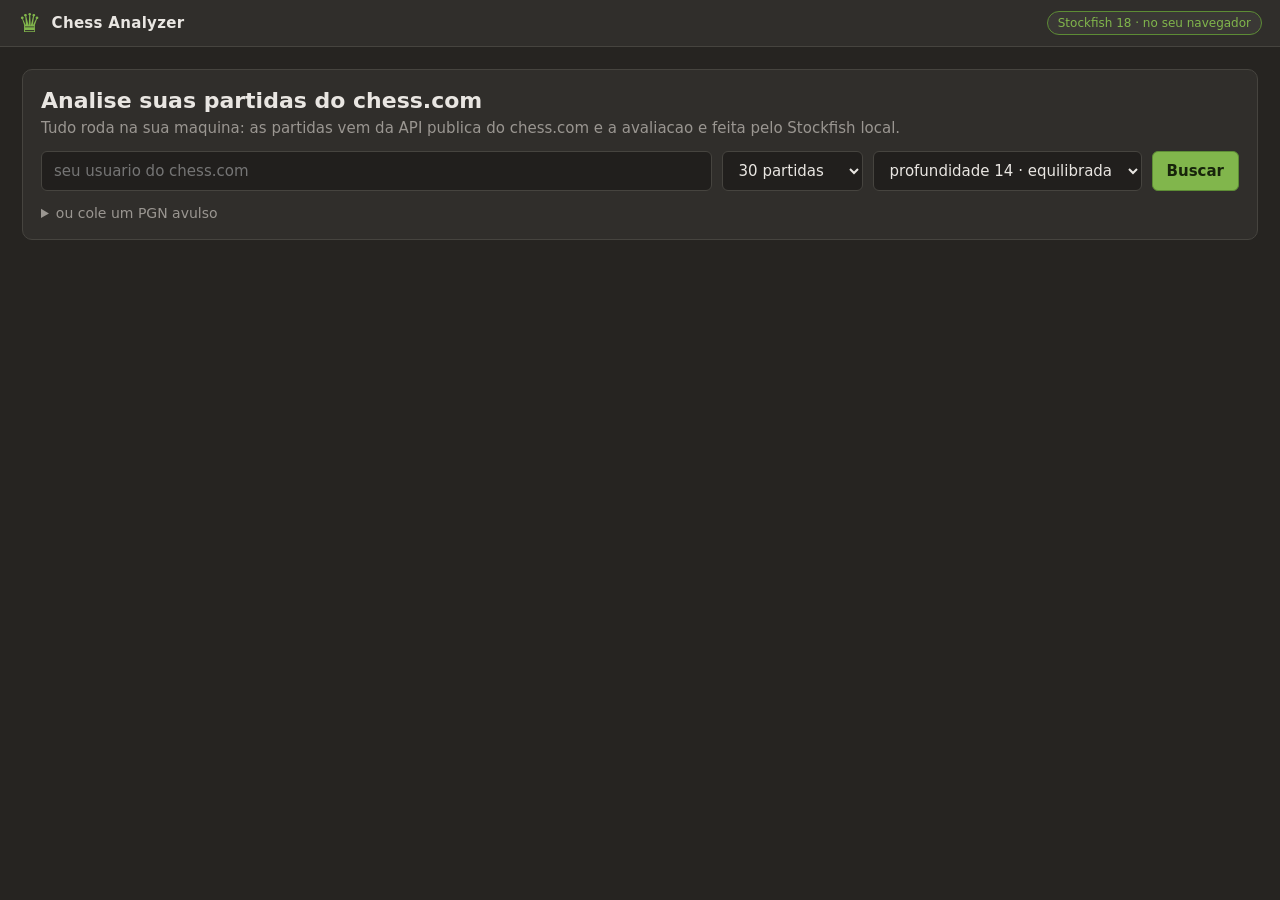
<file: web/index.html>
<!doctype html>
<html lang="pt-BR">
<head>
<meta charset="utf-8" />
<meta name="viewport" content="width=device-width, initial-scale=1" />
<title>Chess Analyzer</title>
<link rel="icon" href="data:image/svg+xml,%3Csvg xmlns='http://www.w3.org/2000/svg' viewBox='0 0 32 32'%3E%3Crect width='32' height='32' rx='6' fill='%23302e2b'/%3E%3Ctext x='16' y='25' font-size='24' text-anchor='middle' fill='%2381b64c'%3E%E2%99%9B%3C/text%3E%3C/svg%3E" />
<link rel="stylesheet" href="styles.css" />
</head>
<body>

<header class="topbar">
  <div class="brand">
    <span class="brand-mark">&#9819;</span>
    <span>Chess Analyzer</span>
  </div>
  <div class="topbar-right">
    <span id="engine-badge" class="engine-badge">verificando engine...</span>
    <button id="btn-home" class="ghost hidden">&larr; Partidas</button>
  </div>
</header>

<!-- ------------------------------------------------------------------ -->
<!-- Tela 1: escolher a partida                                          -->
<!-- ------------------------------------------------------------------ -->
<main id="view-games" class="view">
  <section class="panel search-panel">
    <h1>Analise suas partidas do chess.com</h1>
    <p class="muted">
      Tudo roda na sua maquina: as partidas vem da API publica do chess.com e a
      avaliacao e feita pelo Stockfish local.
    </p>
    <form id="form-user" class="row">
      <input id="username" type="text" placeholder="seu usuario do chess.com" autocomplete="off" spellcheck="false" />
      <select id="count">
        <option value="15">15 partidas</option>
        <option value="30" selected>30 partidas</option>
        <option value="50">50 partidas</option>
        <option value="100">100 partidas</option>
      </select>
      <select id="depth" title="Profundidade da analise do Stockfish">
        <option value="10">profundidade 10 &middot; rapida</option>
        <option value="14" selected>profundidade 14 &middot; equilibrada</option>
        <option value="18">profundidade 18 &middot; profunda</option>
      </select>
      <button type="submit" class="primary">Buscar</button>
    </form>
    <details class="pgn-drop">
      <summary>ou cole um PGN avulso</summary>
      <textarea id="pgn-input" rows="5" placeholder="[Event &quot;...&quot;] 1. e4 e5 ..."></textarea>
      <button id="btn-pgn" class="primary small">Analisar PGN</button>
    </details>
    <p id="games-error" class="error hidden"></p>
  </section>

  <section id="games-list" class="panel games hidden">
    <div class="games-head">
      <h2 id="games-title">Partidas</h2>
      <div class="batch-launch">
        <span class="muted tiny">clique numa partida para analisar</span>
        <select id="batch-count" title="Quantas partidas entram na analise em lote">
          <option value="5">5 partidas</option>
          <option value="10" selected>10 partidas</option>
          <option value="20">20 partidas</option>
          <option value="0">todas da lista</option>
        </select>
        <button id="btn-batch" class="primary small">Achar meu erro mais comum</button>
      </div>
    </div>
    <div id="games-rows"></div>
  </section>
</main>

<!-- ------------------------------------------------------------------ -->
<!-- Tela 3: analise em lote                                             -->
<!-- ------------------------------------------------------------------ -->
<main id="view-batch" class="view hidden">
  <section id="batch-progress" class="panel progress hidden">
    <h3 id="batch-title">Analisando o lote...</h3>
    <div class="bar"><div id="batch-fill"></div></div>
    <p id="batch-text" class="muted">preparando</p>
    <p id="batch-eta" class="muted tiny"></p>
    <button id="btn-batch-cancel" class="small">Cancelar</button>
  </section>

  <div id="batch-body" class="hidden">
    <section class="panel hero-card">
      <div class="hero-left">
        <span class="muted tiny">Seu erro mais comum</span>
        <h2 id="hero-label"></h2>
        <p id="hero-hint" class="hero-hint"></p>
      </div>
      <div class="hero-right">
        <div class="hero-share" id="hero-share"></div>
        <div class="muted tiny" id="hero-count"></div>
      </div>
    </section>

    <section class="tiles" id="batch-tiles"></section>

    <section class="panel">
      <h3 class="card-title">Todos os padrões de erro</h3>
      <div id="pattern-bars"></div>
    </section>

    <section class="two-col">
      <div class="panel">
        <h3 class="card-title">Onde você erra</h3>
        <div id="phase-bars"></div>
      </div>
      <div class="panel">
        <h3 class="card-title">Aberturas mais caras</h3>
        <table id="openings-table" class="data-table"></table>
      </div>
    </section>

    <section class="panel">
      <h3 class="card-title">Erros que mais custaram <span class="muted tiny">— clique para abrir a posição</span></h3>
      <div id="top-errors"></div>
    </section>
  </div>
</main>

<!-- ------------------------------------------------------------------ -->
<!-- Tela 2: revisao da partida                                          -->
<!-- ------------------------------------------------------------------ -->
<main id="view-review" class="view hidden">
  <div class="review-grid">

    <div class="board-column">
      <div class="player-strip" id="strip-top"></div>

      <div class="board-wrap">
        <div class="evalbar" id="evalbar">
          <div class="evalbar-black"></div>
          <div class="evalbar-white" id="evalbar-white"></div>
          <span class="evalbar-text" id="evalbar-text">0.0</span>
        </div>

        <div class="board" id="board">
          <svg class="board-overlay" id="overlay" viewBox="0 0 800 800"></svg>
        </div>
      </div>

      <div class="player-strip" id="strip-bottom"></div>

      <div class="controls">
        <button id="btn-flip" title="Girar (F)">&#8645;</button>
        <button id="btn-first" title="Inicio (Home)">&#8676;</button>
        <button id="btn-prev" title="Anterior (&larr;)">&#8592;</button>
        <button id="btn-next" title="Proximo (&rarr;)">&#8594;</button>
        <button id="btn-last" title="Fim (End)">&#8677;</button>
        <label class="toggle">
          <input type="checkbox" id="chk-arrow" checked /> Melhor lance
        </label>
      </div>
    </div>

    <aside class="side-column">
      <div id="progress-card" class="panel progress hidden">
        <h3>Analisando com Stockfish...</h3>
        <div class="bar"><div id="progress-fill"></div></div>
        <p id="progress-text" class="muted">preparando</p>
      </div>

      <div id="review-body" class="hidden">
        <div class="panel accuracy-card">
          <div class="acc-side" id="acc-white"></div>
          <div class="acc-mid">
            <span class="muted tiny">Precisao</span>
            <span id="opening-name" class="opening"></span>
          </div>
          <div class="acc-side" id="acc-black"></div>
        </div>

        <div class="panel graph-card">
          <svg id="evalgraph" viewBox="0 0 600 140" preserveAspectRatio="none"></svg>
        </div>

        <div class="panel comment-card" id="comment-card"></div>

        <div class="panel explorer-card">
          <div class="explorer-head">
            <h3 class="card-title">Explorador</h3>
            <div class="explorer-controls">
              <select id="explorer-db">
                <option value="lichess">Todos os níveis</option>
                <option value="masters">Mestres</option>
              </select>
              <button id="btn-lichess" class="small ghost"></button>
            </div>
          </div>
          <div id="explorer-body"></div>
        </div>

        <div class="panel counts-card">
          <table id="counts-table"></table>
        </div>

        <div class="panel moves-card">
          <div id="moves-list" class="moves"></div>
        </div>
      </div>
    </aside>
  </div>
</main>

<script type="module" src="app.js"></script>
</body>
</html>
</file>
<file: web/styles.css>
/* Paleta inspirada na tela de Game Review do chess.com. */
:root {
  --bg: #262421;
  --panel: #302e2b;
  --panel-2: #3a3835;
  --line: #46443f;
  --text: #e9e6e2;
  --muted: #9a9691;
  --green: #81b64c;
  --green-dark: #5d8c35;

  --sq-light: #ebecd0;
  --sq-dark: #739552;
  --sq-sel: #f5f36b;

  --c-brilliant: #26c2a3;
  --c-great: #749bbf;
  --c-best: #81b64c;
  --c-excellent: #95bb4a;
  --c-good: #96af8b;
  --c-book: #a88865;
  --c-inaccuracy: #f7c631;
  --c-mistake: #ffa459;
  --c-miss: #ff7769;
  --c-blunder: #fa412d;
}

* { box-sizing: border-box; }

html, body {
  margin: 0;
  background: var(--bg);
  color: var(--text);
  font-family: "Segoe UI", Roboto, system-ui, sans-serif;
  font-size: 15px;
}

.hidden { display: none !important; }
.muted { color: var(--muted); }
.tiny { font-size: 11px; text-transform: uppercase; letter-spacing: .08em; }
.error { color: var(--c-miss); }

/* ---------------------------------------------------------------- topbar */
.topbar {
  display: flex; align-items: center; justify-content: space-between;
  padding: 10px 18px; background: var(--panel); border-bottom: 1px solid var(--line);
}
.brand { display: flex; align-items: center; gap: 10px; font-weight: 700; letter-spacing: .02em; }
.brand-mark { color: var(--green); font-size: 26px; line-height: 1; }
.topbar-right { display: flex; align-items: center; gap: 12px; }
.engine-badge {
  font-size: 12px; color: var(--muted);
  background: var(--panel-2); border: 1px solid var(--line);
  padding: 4px 10px; border-radius: 999px;
}
.engine-badge.ok { color: var(--green); border-color: var(--green-dark); }
.engine-badge.bad { color: var(--c-blunder); border-color: var(--c-blunder); }

/* --------------------------------------------------------------- botoes */
button {
  font: inherit; cursor: pointer; border-radius: 6px; border: 1px solid var(--line);
  background: var(--panel-2); color: var(--text); padding: 8px 14px;
}
button:hover { background: #454340; }
button.primary { background: var(--green); border-color: var(--green-dark); color: #17240b; font-weight: 700; }
button.primary:hover { background: #8fc65a; }
button.small { padding: 6px 12px; font-size: 14px; }
button.ghost { background: transparent; }
input, select, textarea {
  font: inherit; background: #211f1d; color: var(--text);
  border: 1px solid var(--line); border-radius: 6px; padding: 9px 12px;
}
input:focus, select:focus, textarea:focus { outline: 2px solid var(--green-dark); }

/* ------------------------------------------------------------ tela lista */
.view { padding: 22px; max-width: 1420px; margin: 0 auto; }
.panel { background: var(--panel); border: 1px solid var(--line); border-radius: 10px; padding: 18px; }
.search-panel h1 { margin: 0 0 6px; font-size: 22px; }
.search-panel p { margin: 0 0 14px; }
.row { display: flex; gap: 10px; flex-wrap: wrap; }
.row #username { flex: 1 1 260px; }

.pgn-drop { margin-top: 14px; }
.pgn-drop summary { cursor: pointer; color: var(--muted); font-size: 14px; }
.pgn-drop textarea { width: 100%; margin: 10px 0; resize: vertical; font-family: ui-monospace, Consolas, monospace; font-size: 13px; }

.games { margin-top: 18px; }
.games-head { display: flex; align-items: center; justify-content: space-between; margin-bottom: 12px; gap: 12px; flex-wrap: wrap; }
.games-head h2 { margin: 0; font-size: 17px; }
.depth-picker { color: var(--muted); font-size: 13px; display: flex; align-items: center; gap: 8px; }

.game-row {
  display: grid; grid-template-columns: 26px 1fr auto auto auto;
  gap: 14px; align-items: center;
  padding: 11px 12px; border-radius: 8px; border: 1px solid transparent; cursor: pointer;
}
.game-row:hover { background: var(--panel-2); border-color: var(--line); }
.game-row + .game-row { border-top: 1px solid #3a3835; }
.result-dot { width: 20px; height: 20px; border-radius: 4px; display: grid; place-items: center; font-size: 12px; font-weight: 700; color: #17240b; }
.result-win { background: var(--green); }
.result-loss { background: var(--c-blunder); color: #fff; }
.result-draw { background: #8b8987; }
.game-main { min-width: 0; }
.game-opponent { font-weight: 600; }
.game-sub { font-size: 12.5px; color: var(--muted); overflow: hidden; text-overflow: ellipsis; white-space: nowrap; }
.game-meta { font-size: 12.5px; color: var(--muted); text-align: right; white-space: nowrap; }
.chip { font-size: 11px; padding: 3px 8px; border-radius: 999px; background: var(--panel-2); border: 1px solid var(--line); color: var(--muted); }
.side-pill { width: 14px; height: 14px; border-radius: 3px; border: 1px solid #666; display: inline-block; }
.side-white { background: #f2f2f2; }
.side-black { background: #2b2926; }

/* --------------------------------------------------------- tela revisao */
.review-grid { display: grid; grid-template-columns: minmax(420px, 1fr) minmax(380px, 460px); gap: 22px; align-items: start; }
@media (max-width: 1050px) { .review-grid { grid-template-columns: 1fr; } }

.board-column { display: flex; flex-direction: column; gap: 8px; width: 100%; max-width: min(64vh, 640px); }
.board-wrap { display: flex; gap: 10px; }

.evalbar {
  position: relative; width: 22px; border-radius: 4px; overflow: hidden;
  background: #3b3937; flex: 0 0 22px;
}
.evalbar-black { position: absolute; inset: 0; background: #403d3a; }
.evalbar-white { position: absolute; left: 0; right: 0; bottom: 0; height: 50%; background: #f4f4f4; transition: height .25s ease; }
.evalbar-text {
  position: absolute; left: 0; right: 0; bottom: 3px; text-align: center;
  font-size: 10px; font-weight: 700; color: #2b2926; z-index: 2;
}
.evalbar.negative .evalbar-text { bottom: auto; top: 3px; color: #eceae8; }

.board {
  position: relative; flex: 1 1 auto; aspect-ratio: 1 / 1; container-type: inline-size;
  display: grid; grid-template-columns: repeat(8, 1fr); grid-template-rows: repeat(8, 1fr);
  border-radius: 6px; overflow: hidden; user-select: none;
}
.sq { position: relative; display: grid; place-items: center; }
.sq.light { background: var(--sq-light); }
.sq.dark { background: var(--sq-dark); }
.sq.hl::after { content: ""; position: absolute; inset: 0; background: rgba(255,241,0,.42); }
.sq .coord { position: absolute; font-size: 10px; font-weight: 700; opacity: .55; }
.sq .coord.file { right: 3px; bottom: 1px; }
.sq .coord.rank { left: 3px; top: 1px; }
.sq.light .coord { color: var(--sq-dark); }
.sq.dark .coord { color: var(--sq-light); }

.piece {
  font-family: "Segoe UI Symbol", "Noto Sans Symbols 2", "DejaVu Sans", sans-serif;
  font-size: 10.6cqw; /* 8 casas => 12.5cqw por casa */
  line-height: 1; position: relative; z-index: 1; pointer-events: none;
}
.piece.w { color: #fff; -webkit-text-stroke: 1.6px #35322f; text-shadow: 0 1px 2px rgba(0,0,0,.35); }
.piece.b { color: #3b3835; -webkit-text-stroke: 1.4px #1b1917; text-shadow: 0 1px 2px rgba(0,0,0,.3); }

.board-overlay { position: absolute; inset: 0; width: 100%; height: 100%; pointer-events: none; z-index: 3; }

.move-badge {
  position: absolute; top: -8%; right: -8%; width: 42%; height: 42%;
  border-radius: 50%; display: grid; place-items: center;
  font-size: 3.4cqw; font-weight: 800; color: #fff; z-index: 4;
  box-shadow: 0 1px 4px rgba(0,0,0,.45);
}

.player-strip { display: flex; align-items: center; gap: 10px; font-size: 14px; min-height: 30px; }
.player-strip .name { font-weight: 600; }
.player-strip .elo { color: var(--muted); font-size: 13px; }
.player-strip .clock { margin-left: auto; font-variant-numeric: tabular-nums; background: var(--panel-2); border: 1px solid var(--line); border-radius: 5px; padding: 3px 10px; }

.controls { display: flex; gap: 8px; align-items: center; margin-top: 4px; flex-wrap: wrap; }
.controls button { min-width: 46px; }
.toggle { color: var(--muted); font-size: 13px; display: flex; align-items: center; gap: 6px; margin-left: auto; }

/* ------------------------------------------------------------- painel */
.side-column { display: flex; flex-direction: column; gap: 14px; }
/* Os paineis ficam dentro de #review-body, nao direto na coluna. */
#review-body { display: flex; flex-direction: column; gap: 14px; }

.progress .bar { height: 8px; background: #211f1d; border-radius: 999px; overflow: hidden; margin: 12px 0 8px; }
.progress .bar > div { height: 100%; width: 0; background: var(--green); transition: width .2s ease; }
.progress h3 { margin: 0; font-size: 15px; }

.accuracy-card { display: grid; grid-template-columns: 1fr auto 1fr; gap: 12px; align-items: center; }
.acc-side { display: flex; flex-direction: column; align-items: center; gap: 3px; }
.acc-value { font-size: 26px; font-weight: 800; padding: 6px 14px; border-radius: 8px; }
.acc-value.w { background: #f1f1f1; color: #22201e; }
.acc-value.b { background: #46443f; color: #f1f1f1; }
.acc-name { font-size: 12.5px; color: var(--muted); max-width: 150px; overflow: hidden; text-overflow: ellipsis; white-space: nowrap; }
.acc-mid { text-align: center; }
.opening { display: block; font-size: 13px; margin-top: 4px; max-width: 170px; }

.graph-card { padding: 10px; }
#evalgraph { width: 100%; height: 130px; display: block; cursor: pointer; }

.comment-card { display: flex; gap: 12px; align-items: flex-start; min-height: 74px; }
.comment-icon { flex: 0 0 34px; height: 34px; border-radius: 50%; display: grid; place-items: center; font-weight: 800; color: #fff; }
.comment-body { flex: 1; }
.comment-title { font-weight: 700; margin-bottom: 3px; }
.comment-text { font-size: 13.5px; color: #cfccc8; line-height: 1.45; }
.comment-text b { color: var(--text); }

.counts-card table { width: 100%; border-collapse: collapse; font-size: 13.5px; }
.counts-card td { padding: 4px 6px; }
.counts-card td.label { color: #cfccc8; }
.counts-card td.n { text-align: center; width: 42px; font-weight: 700; font-variant-numeric: tabular-nums; }
.counts-card .swatch { display: inline-grid; place-items: center; width: 18px; height: 18px; border-radius: 50%; margin-right: 8px; font-size: 10px; font-weight: 800; color: #fff; vertical-align: -4px; }

.moves-card { padding: 8px; }
.moves { max-height: 340px; overflow-y: auto; display: grid; grid-template-columns: 46px 1fr 1fr; gap: 2px 4px; align-content: start; }
.moves .num { color: var(--muted); font-size: 13px; text-align: right; padding: 5px 6px; font-variant-numeric: tabular-nums; }
.mv {
  display: flex; align-items: center; gap: 6px; padding: 5px 8px;
  border-radius: 5px; cursor: pointer; font-size: 14px; font-weight: 600;
}
.mv:hover { background: var(--panel-2); }
.mv.active { background: #4a4844; }
.mv .dot { width: 15px; height: 15px; border-radius: 50%; display: grid; place-items: center; font-size: 9px; font-weight: 800; color: #fff; flex: 0 0 15px; }

.class-brilliant { background: var(--c-brilliant); }
.class-great { background: var(--c-great); }
.class-best { background: var(--c-best); }
.class-excellent { background: var(--c-excellent); }
.class-good { background: var(--c-good); }
.class-book { background: var(--c-book); }
.class-inaccuracy { background: var(--c-inaccuracy); color: #3a2c00; }
.class-mistake { background: var(--c-mistake); color: #40230a; }
.class-miss { background: var(--c-miss); }
.class-blunder { background: var(--c-blunder); }

.txt-brilliant { color: var(--c-brilliant); }
.txt-great { color: var(--c-great); }
.txt-best { color: var(--c-best); }
.txt-excellent { color: var(--c-excellent); }
.txt-good { color: var(--c-good); }
.txt-book { color: var(--c-book); }
.txt-inaccuracy { color: var(--c-inaccuracy); }
.txt-mistake { color: var(--c-mistake); }
.txt-miss { color: var(--c-miss); }
.txt-blunder { color: var(--c-blunder); }

/* ----------------------------------------------------------- tela lote */
.batch-launch { display: flex; align-items: center; gap: 10px; flex-wrap: wrap; }
.batch-launch select { padding: 6px 10px; font-size: 13px; }

#view-batch { display: flex; flex-direction: column; gap: 14px; }
.card-title { margin: 0 0 12px; font-size: 15px; }
.two-col { display: grid; grid-template-columns: 1fr 1fr; gap: 14px; }
@media (max-width: 900px) { .two-col { grid-template-columns: 1fr; } }

.hero-card { display: flex; align-items: center; gap: 24px; border-left: 4px solid var(--c-blunder); }
.hero-left { flex: 1; }
.hero-left h2 { margin: 4px 0 8px; font-size: 26px; }
.hero-hint { margin: 0; color: #cfccc8; font-size: 14px; line-height: 1.5; max-width: 62ch; }
.hero-right { text-align: right; }
.hero-share { font-size: 46px; font-weight: 800; color: var(--c-blunder); line-height: 1; }

.tiles { display: grid; grid-template-columns: repeat(auto-fit, minmax(150px, 1fr)); gap: 12px; }
.tile { background: var(--panel); border: 1px solid var(--line); border-radius: 10px; padding: 14px; text-align: center; }
.tile-value { font-size: 22px; font-weight: 800; }
.tile-label { font-size: 12px; color: var(--muted); margin-top: 3px; }

.pbar-row + .pbar-row { margin-top: 14px; }
.pbar-head { display: flex; justify-content: space-between; gap: 12px; font-size: 13.5px; margin-bottom: 5px; }
.pbar-label { font-weight: 600; }
.pbar-n { color: var(--muted); white-space: nowrap; }
.pbar-track { height: 9px; background: #211f1d; border-radius: 999px; overflow: hidden; }
.pbar-fill { height: 100%; background: var(--green); border-radius: 999px; }
.pbar-examples { display: flex; gap: 6px; flex-wrap: wrap; margin-top: 7px; }
.example-chip {
  font-size: 12px; padding: 3px 9px; border-radius: 999px;
  background: var(--panel-2); color: var(--muted); border: 1px solid var(--line);
}
.example-chip:hover { color: var(--text); border-color: var(--green-dark); }

.data-table { width: 100%; border-collapse: collapse; font-size: 13.5px; }
.data-table th { text-align: left; color: var(--muted); font-weight: 600; font-size: 12px; text-transform: uppercase; letter-spacing: .06em; padding: 4px 6px; }
.data-table td { padding: 5px 6px; border-top: 1px solid #3a3835; }
.data-table td.n { text-align: center; font-variant-numeric: tabular-nums; white-space: nowrap; }

.error-row {
  display: flex; align-items: center; gap: 12px; width: 100%; text-align: left;
  background: transparent; border: 1px solid transparent; border-radius: 8px; padding: 9px 10px;
}
.error-row:hover { background: var(--panel-2); border-color: var(--line); }
.error-row + .error-row { border-top: 1px solid #3a3835; }
.error-main { flex: 1; min-width: 0; }
.error-move { font-weight: 600; font-size: 14px; }
.error-sub { font-size: 12.5px; color: var(--muted); overflow: hidden; text-overflow: ellipsis; white-space: nowrap; }
.error-cost { font-weight: 800; color: var(--c-blunder); font-variant-numeric: tabular-nums; }

#batch-progress { max-width: 640px; }
#btn-batch-cancel { margin-top: 10px; }

/* ------------------------------------------------------- altura travada */
/* Em tela larga a revisao cabe inteira na janela: a pagina nunca rola, entao o
   tabuleiro fica parado no mesmo lugar enquanto se passa os lances. Fica no fim
   do arquivo de proposito - precisa vencer o `max-height` da lista de lances,
   que tem a mesma especificidade. */
@media (min-width: 1051px) {
  body { height: 100vh; display: flex; flex-direction: column; overflow: hidden; }
  .topbar { flex: 0 0 auto; }
  /* width:100% e obrigatorio: como item flex, o `margin: 0 auto` do .view
     faria a largura encolher ate o conteudo. */
  main.view { flex: 1 1 auto; min-height: 0; width: 100%; }
  #view-games, #view-batch { overflow-y: auto; }
  #view-review { overflow: hidden; padding-top: 16px; padding-bottom: 16px; }

  /* A linha do grid precisa valer a altura do container - com o `auto` padrao
     ela cresce com o conteudo e o painel lateral nunca fica limitado. */
  .review-grid { height: 100%; min-height: 0; grid-template-rows: minmax(0, 1fr); align-items: stretch; }
  /* 240px = topbar + faixas dos jogadores + controles + espacamentos. */
  .board-column { max-width: min(calc(100vh - 240px), 640px); }
  /* overflow auto e rede de seguranca: se os paineis nao couberem, rola o
     painel lateral - nunca a pagina, para o tabuleiro nao sair do lugar. */
  .side-column { height: 100%; min-height: 0; overflow-y: auto; }
  #review-body { flex: 1 1 auto; min-height: 0; }

  /* Estes tem altura de conteudo e nao podem encolher: encolhendo, o texto do
     comentario era cortado no meio. So a lista de lances e elastica. */
  .accuracy-card, .graph-card, .comment-card, .counts-card { flex: 0 0 auto; }

  /* A lista de lances absorve a altura que sobra em vez de estourar o painel. */
  .moves-card { flex: 1 1 auto; min-height: 90px; display: flex; }
  .moves { max-height: none; min-height: 0; flex: 1 1 auto; }
}

/* -------------------------------------------------------- explorador */
.explorer-head { display: flex; align-items: center; justify-content: space-between; gap: 10px; margin-bottom: 10px; }
.explorer-head .card-title { margin: 0; }
.explorer-controls { display: flex; align-items: center; gap: 8px; }
.explorer-controls select { padding: 4px 8px; font-size: 12px; }
.explorer-controls button { padding: 4px 10px; font-size: 12px; }

.explorer-opening { font-size: 13.5px; font-weight: 600; margin-bottom: 2px; }
.explorer-total { font-size: 12px; color: var(--muted); margin-bottom: 8px; }
.explorer-note { font-size: 12.5px; color: var(--muted); line-height: 1.45; margin: 4px 0 0; }

.explorer-rows { display: flex; flex-direction: column; gap: 3px; }
.explorer-row {
  display: grid; grid-template-columns: 52px 62px 1fr;
  align-items: center; gap: 8px;
  padding: 3px 5px; border-radius: 5px; border: 1px solid transparent;
}
.explorer-row.jogado { background: var(--panel-2); border-color: var(--green-dark); }
.explorer-san { font-weight: 700; font-size: 13.5px; }
.explorer-games { font-size: 12px; color: var(--muted); text-align: right; font-variant-numeric: tabular-nums; }

.explorer-bar { display: flex; height: 17px; border-radius: 3px; overflow: hidden; background: #211f1d; }
.explorer-bar span {
  display: grid; place-items: center; font-size: 10px; font-weight: 700;
  overflow: hidden; white-space: nowrap;
}
.wdl-white { background: #f0efed; color: #2b2926; }
.wdl-draw  { background: #7d7a76; color: #f0efed; }
.wdl-black { background: #3b3835; color: #e9e6e2; }
</file>
